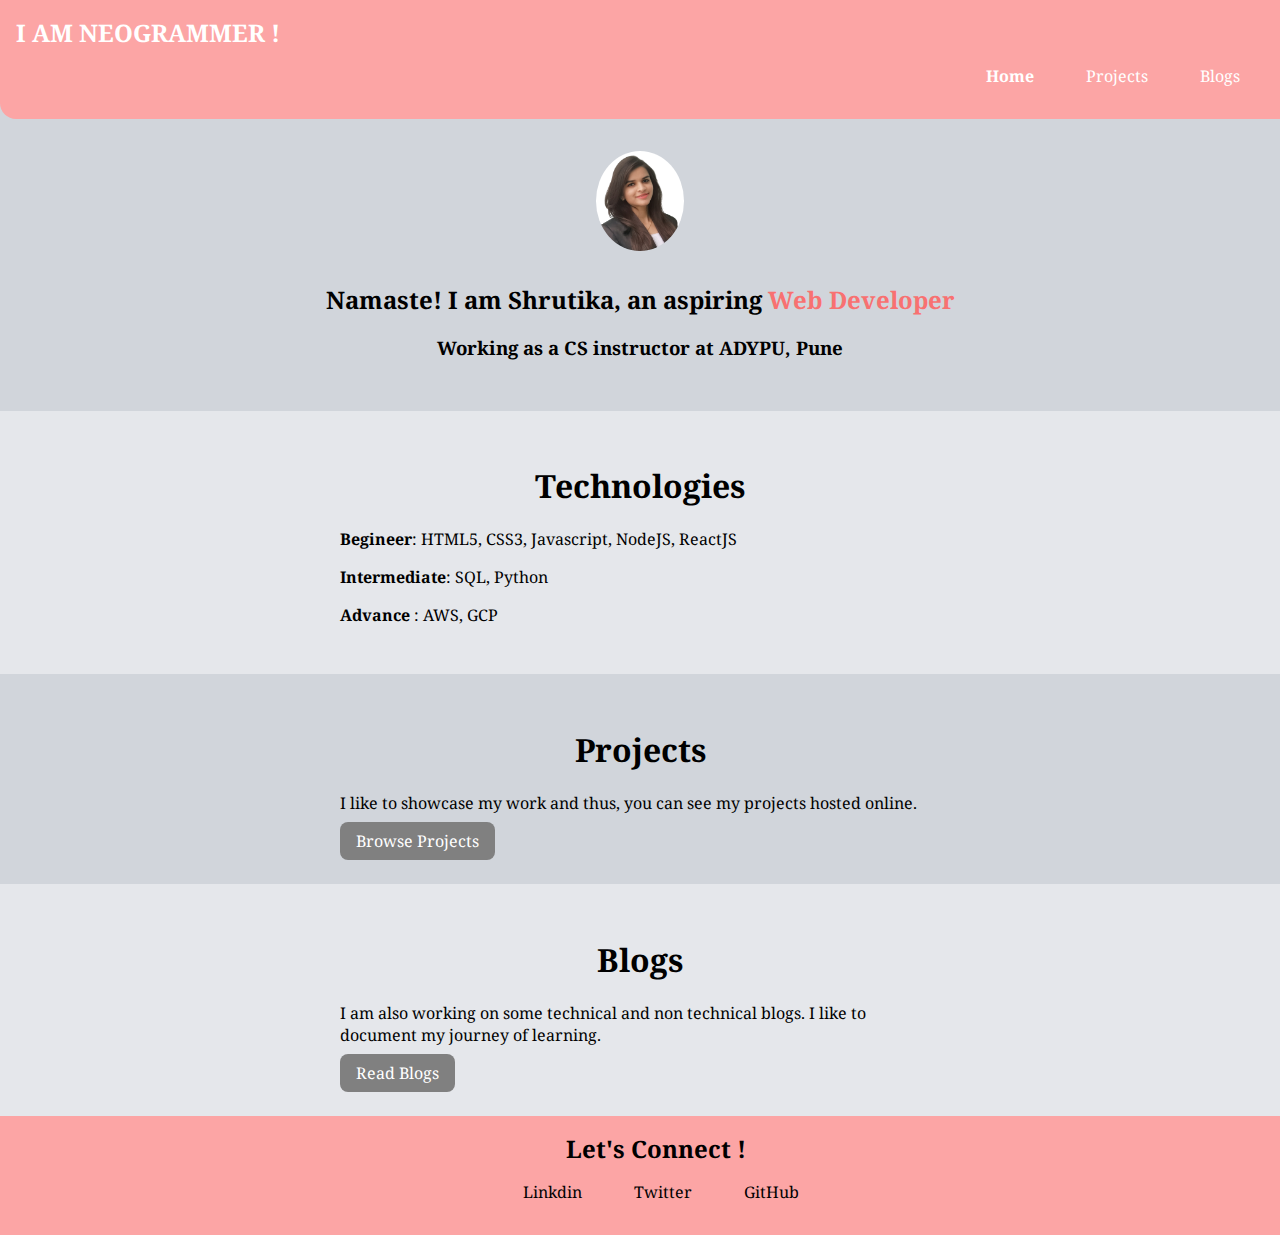
<file: index.html>
<!DOCTYPE html>
<html lang="en">
<head>
    <meta charset="UTF-8">
    <meta name="viewport" content="width=device-width, initial-scale=1.0">
    <title>Home | Shtrutika</title>
    <link href="styles.css" rel="stylesheet" />
</head>
<body>
    <nav class="navigation container">
        <div class="nav-brand">I AM NEOGRAMMER ! </div>
        <ul class="list-non-bullet nav-pills">
            <li class="list-item-inline">
                <a class="link link-active" href="/">Home</a>
            </li>
            <li class="list-item-inline">
                <a class="link" href="/projects.html">Projects</a>
            </li>
            <li class="list-item-inline">
                <a class="link" href="/blogs.html">Blogs</a>
                </a>
            </li>
        </ul>
    </nav>

    <header class="hero">
        <img class="hero-img" src="image/webimage.png"/>
        <h1 class="hero-heading"> Namaste! I am Shrutika, an aspiring <span class="heading-inverted"> Web Developer<Web/span></h1>
            <h3>Working as a CS instructor at ADYPU, Pune</h3>
    </header>

    <section class="section ow">
        <div class="container-center">
            <h1>Technologies</h1>
            <p>
                <b>Begineer</b>: HTML5, CSS3, Javascript, NodeJS, ReactJS
            </p>  
            <p>
                <b>Intermediate</b>: SQL, Python
            </p> 
            <p>
                <b>Advance</b> : AWS, GCP
            </p>   
        </div>
        
    </section>
    
    <section class = "section">
        <div class="container-center">
            <h1>Projects</h1>
            <p>I like to showcase my work and thus, you can see my projects hosted online.</p>
            <a class="link primary-link link link-active"href="/projects.html">Browse Projects</a>
        </div>
        
    </section>

    <section class="section ow">
        <div class="container-center">
            <h1>Blogs</h1>
            <p>I am also working on some technical and non technical blogs. I like to document my journey of learning.</p>
            <a class="link primary-link link link-active "href="/blogs.html">Read Blogs</a>
        </div>
        
    </section>

    <footer class="footer">
        <div class="footer-header">Let's Connect !</div>
        <ul class="social-links list-non-bullet">
            <li class="list-item-inline">
                 <a class="link" href="https://www.linkedin.com/in/shrutika-mahale-89012a1b9//">
                    Linkdin
                </a>
            </li>
            <li class="list-item-inline">
                <a class="link" href="https://twitter.com/shrutikamahale/">
                   Twitter
               </a>
           </li>
           <li class="list-item-inline">
                 <a class="link" href="https://github.com/shrutikamahale/">
                    GitHub 
                </a>
            </li>
           
        </ul>
    </footer>


</body>
</html>
</file>
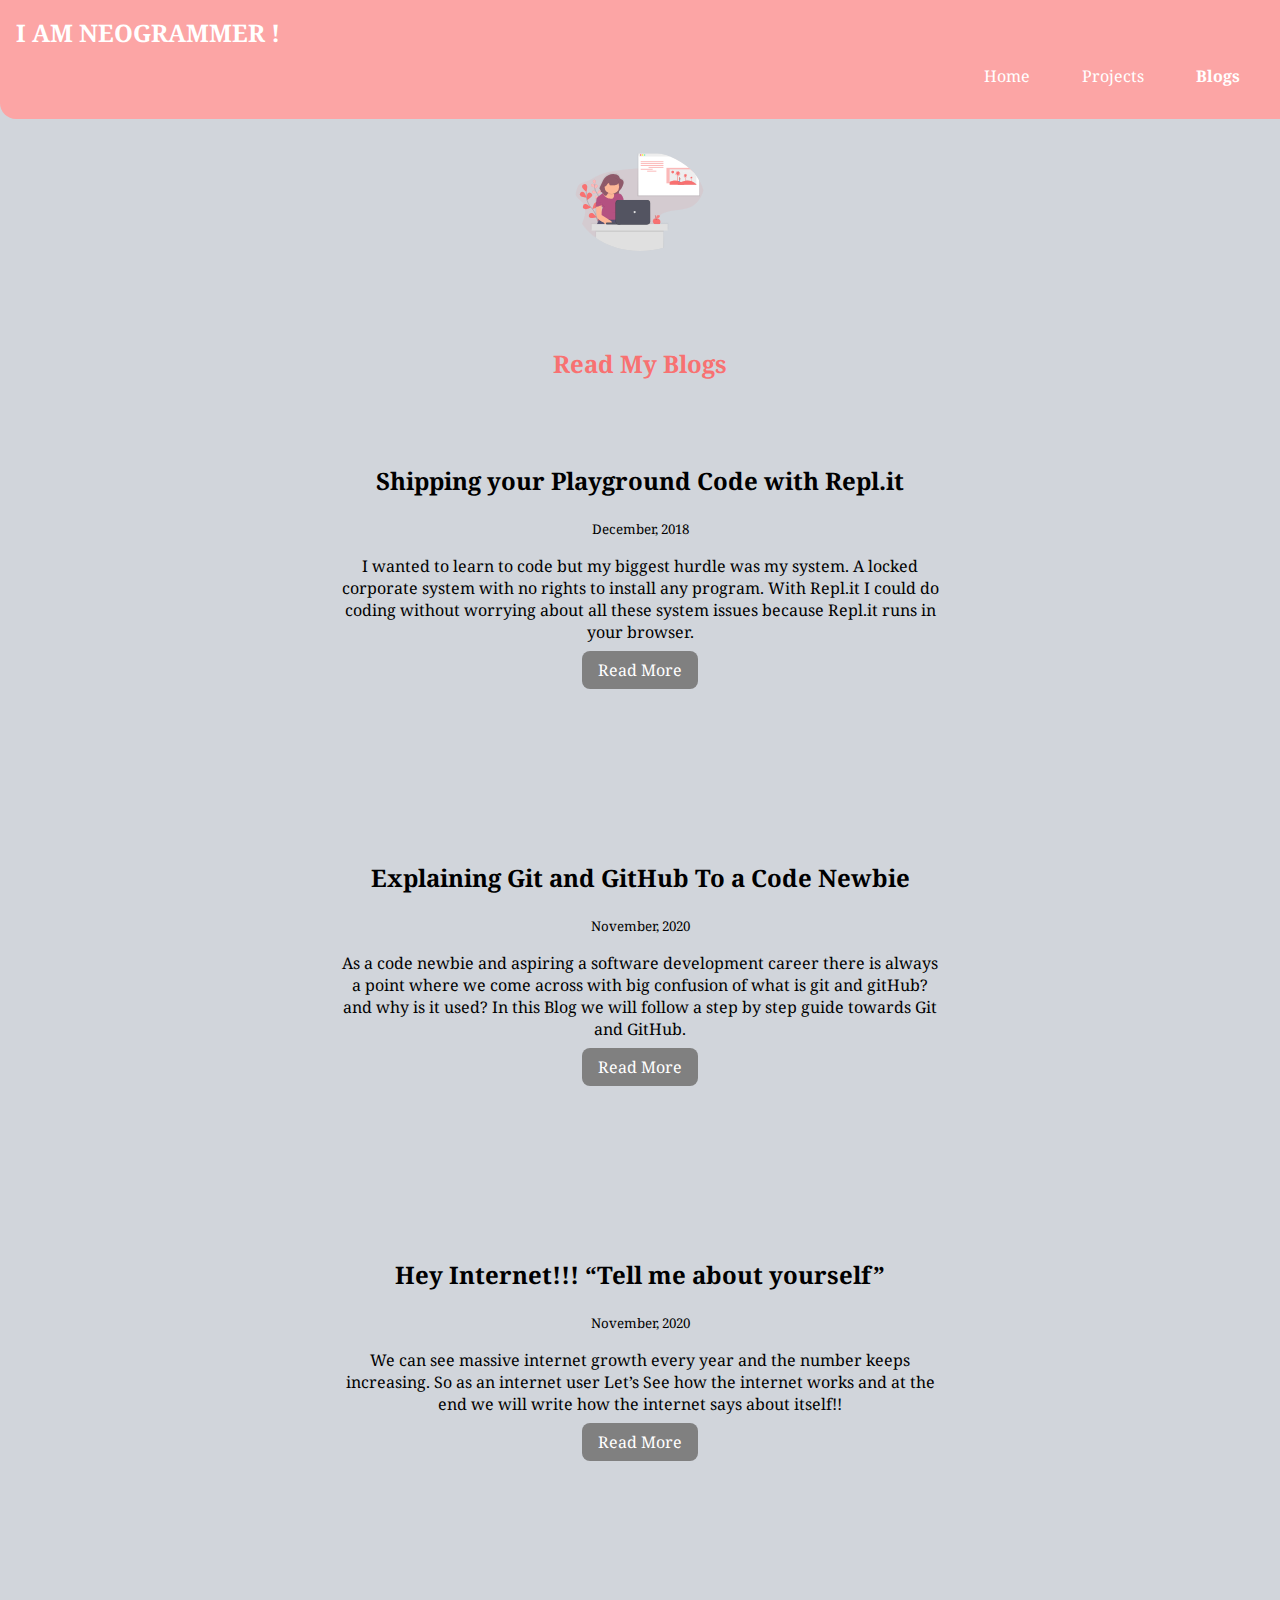
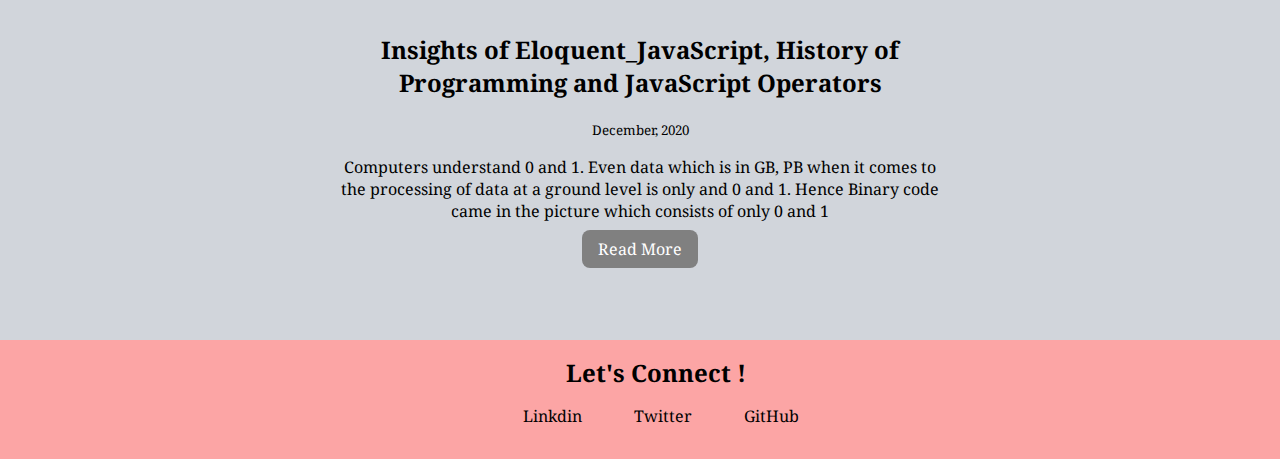
<file: blogs.html>
<!DOCTYPE html>
<html lang="en">
<head>
    <meta charset="UTF-8">
    <meta name="viewport" content="width=device-width, initial-scale=1.0">
    <link href="styles.css" rel="stylesheet" />
    <title>Blogs</title>
</head>
<body>
    <nav class="navigation container">
        <div class="nav-brand">I AM NEOGRAMMER ! </div>
        <ul class="list-non-bullet nav-pills">
            <li class="list-item-inline">
                <a class="link" href="/">Home</a>
            </li>
            <li class="list-item-inline">
                <a class="link" href="/projects.html">Projects</a>
            </li>
            <li class="list-item-inline">
                <a class="link link-active" href="/blogs.html">Blogs</a>
                </a>
            </li>
        </ul>
    </nav>
    <header class="hero">
        <img class="hero-img" src="image/blog.svg"/>
    </header>

    <header class="hero">
        <h1 class="hero-heading"><span class="heading-inverted">  Read My Blogs<Web/span></h1>
        <article class="showcase-list container container-center">
        <h2>Shipping your Playground Code with Repl.it</h2>
        <small>December, 2018</small>
        <p>I wanted to learn to code but my biggest hurdle was my system. A locked corporate system with no rights to install any program.
            With Repl.it I could do coding without worrying about all these system issues because Repl.it runs in your browser.</p>
        <a class="link primary-link" href="https://shrutikamahale.medium.com/shipping-your-playground-code-with-repl-it-70a60f30fd3">Read More</a> 
    </article>
    </header>

    <header class="hero">
        <article class="showcase-list container container-center">
        <h2>Explaining Git and GitHub To a Code Newbie</h2>
        <small>November, 2020</small>
        <p>As a code newbie and aspiring a software development career there is always a point where we come across with big confusion of what is git and gitHub? and why is it used?
            In this Blog we will follow a step by step guide towards Git and GitHub.</p>
        <a class="link primary-link" href="https://shrutikamahale.medium.com/explaining-git-and-github-to-a-code-newbie-2421f6173b4d">Read More</a> 
        </article>
    </header>

    <header class="hero">
        <article class="showcase-list container container-center">
        <h2>Hey Internet!!! “Tell me about yourself”</h2>
        <small>November, 2020</small>
        <p>We can see massive internet growth every year and the number keeps increasing. So as an internet user Let’s See how the internet works and at the end we will write how the internet says about itself!!</p>
        <a class="link primary-link" href="https://shrutikamahale.medium.com/hey-internet-tell-me-about-yourself-aafa5a84ff52">Read More</a> 
        </article>
    </header>

    <header class="hero">
        <article class="showcase-list container container-center">
        <h2>Insights of Eloquent_JavaScript, History of Programming and JavaScript Operators</h2>
        <small>December, 2020</small>
        <p>Computers understand 0 and 1. Even data which is in GB, PB when it comes to the processing of data at a ground level is only and 0 and 1. Hence Binary code came in the picture which consists of only 0 and 1</p>
        <a class="link primary-link" href="https://shrutikamahale.medium.com/insights-of-eloquent-javascript-chapter-1-3fdfd02c4929">Read More</a> 
        </article>
    </header>

    <footer class="footer">
        <div class="footer-header">Let's Connect !</div>
        <ul class="social-links list-non-bullet">
            <li class="list-item-inline">
                 <a class="link" href="https://www.linkedin.com/in/shrutika-mahale-89012a1b9//">
                    Linkdin
                </a>
            </li>
            <li class="list-item-inline">
                <a class="link" href="https://twitter.com/shrutikamahale/">
                   Twitter
               </a>
           </li>
           <li class="list-item-inline">
                 <a class="link" href="https://github.com/shrutikamahale/">
                    GitHub 
                </a>
            </li>
           
        </ul>
    </footer>

</body>
</html>
</file>
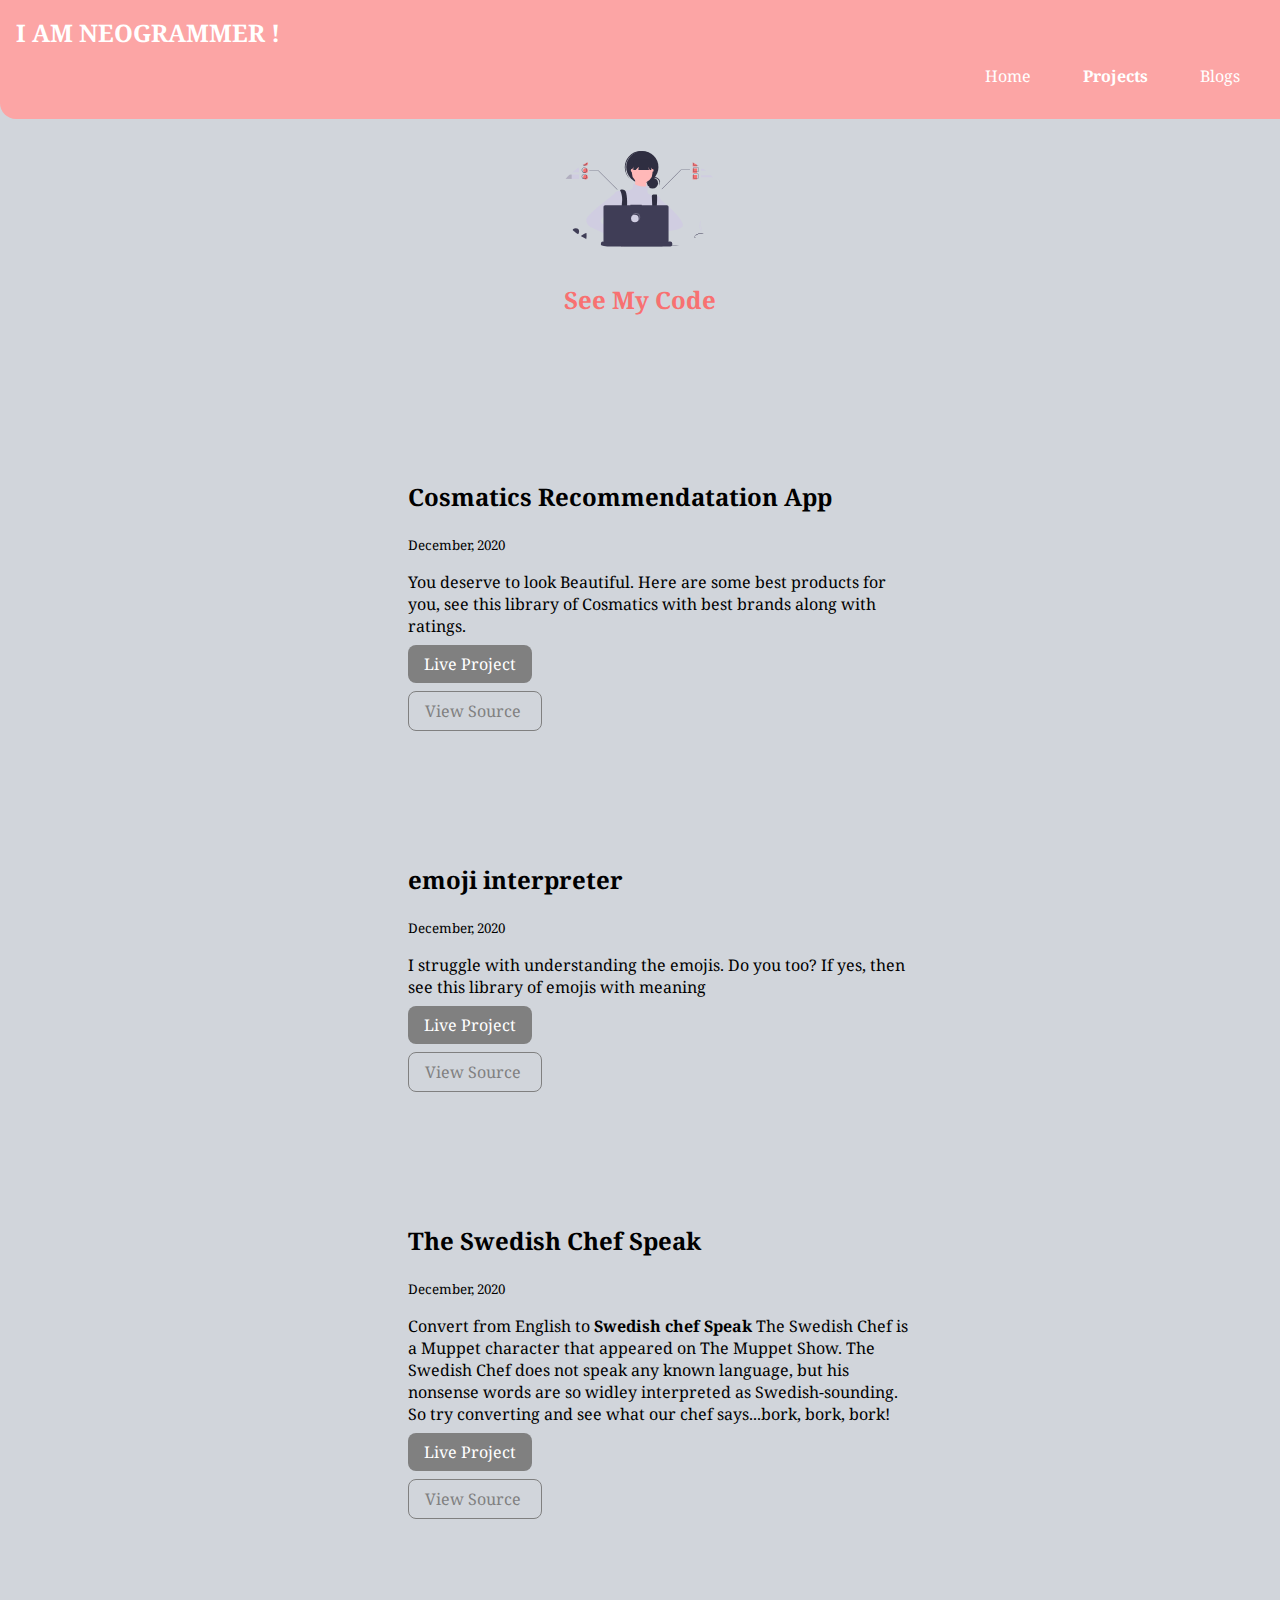
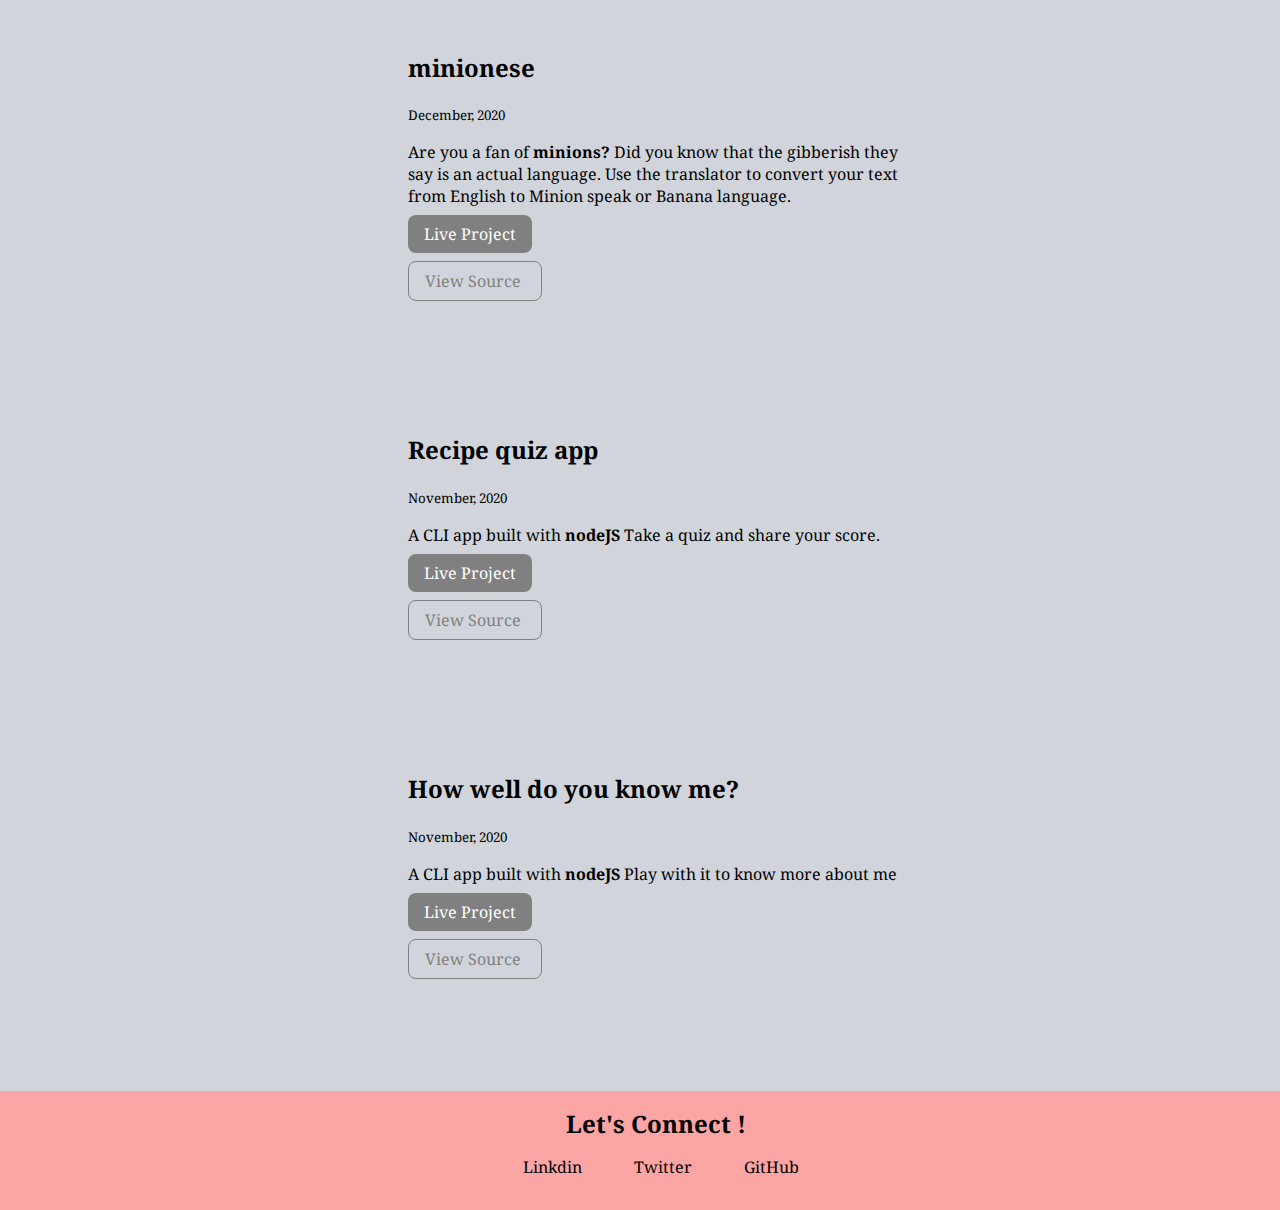
<file: projects.html>
<!DOCTYPE html>
<html lang="en">
<head>
    <meta charset="UTF-8">
    <meta name="viewport" content="width=device-width, initial-scale=1.0">
    <link href="styles.css" rel="stylesheet" />
    <title>Projects</title>
</head>
<body>
    <nav class="navigation container">
        <div class="nav-brand">I AM NEOGRAMMER ! </div>
        <ul class="list-non-bullet nav-pills">
            <li class="list-item-inline">
                <a class="link" href="/">Home</a>
            </li>
            <li class="list-item-inline">
                <a class="link link-active" href="/projects.html">Projects</a>
            </li>
            <li class="list-item-inline">
                <a class="link" href="/blogs.html">Blogs</a>
                </a>
            </li>
        </ul>
    </nav>
    <header class="hero">
        <img class="hero-img" src="image/procoder.svg"/>
        <h1 class="hero-heading"><span class="heading-inverted">See My Code<Web/span></h1>
    </header>

    <ul class="list-non-bullet">
        <div class="container container-center margin-md">
            <li>
                <article class="showcase-list container container-center">
                <h2>Cosmatics Recommendatation App</h2>
                <small>December, 2020</small>
                <p>You deserve to look Beautiful. Here are some best products for you, see this library of Cosmatics with best brands along with ratings. </p>
                <a class="link primary-link" href="https://nswzw.csb.app/">Live Project</a>
                <a class="link secondary-link" href="https://github.com/shrutikamahale/product_recommendation_reactJS">View Source</a>
                </article>
                   
            </li>
            <li>
                <article class="showcase-list container container-center">
                <h2>emoji interpreter</h2>
                <small>December, 2020</small>
                <p>I struggle with understanding the emojis. Do you too? If yes, then see this library of emojis with meaning</p>
                <a class="link primary-link" href="https://l9x7r.csb.app/">Live Project</a>
                <a class="link secondary-link" href="https://github.com/shrutikamahale/Lesson_5_neogcamp_1">View Source</a>
                </article>
                   
            </li>
            <li>
                <article class="showcase-list container container-center">
                <h2>The Swedish Chef Speak</h2>
                <small>December, 2020</small>
                <p>Convert from English to <strong> Swedish chef Speak</strong> The Swedish Chef is a Muppet character that appeared on The Muppet Show. The Swedish Chef does not speak any known language, but his nonsense words are so widley interpreted as Swedish-sounding. So try converting and see what our chef says...bork, bork, bork!</p>
                <a class="link primary-link" href="https://theswedishchefspeak.netlify.app/">Live Project</a>
                <a class="link secondary-link" href="https://github.com/shrutikamahale/The-Swedish-chef-Speak">View Source</a>
                </article>
            </li>
            <li>
                <article class="showcase-list container container-center">
                <h2>minionese</h2>
                <small>December, 2020</small>
                <p>Are you a fan of <strong>minions?</strong> Did you know that the gibberish they say is an actual language. Use the translator to convert your text from English to Minion speak or Banana language.</p>
                <a class="link primary-link" href="https://bananaspeaking1.netlify.app/">Live Project</a>
                <a class="link secondary-link" href="https://github.com/shrutikamahale/banana-speak">View Source</a>
                </article>
                   
            </li>
            <li>
                <article class="showcase-list container container-center">
                <h2>Recipe quiz app</h2>
                <small>November, 2020</small>
                <p>A CLI app built with <strong>nodeJS </strong>  Take a quiz and share your score.</p>
                <a class="link primary-link" href="https://repl.it/@shrutikamahale/firstweekmarkTwo#index.js">Live Project</a>
                <a class="link secondary-link" href="https://github.com/shrutikamahale/firstweek_markTwo">View Source</a>
                </article>
    
            </li>
    
            <li>
                <article class="showcase-list container container-center">
                <h2>How well do you know me?</h2>
                <small>November, 2020</small>
                <p>A CLI app built with <strong>nodeJS</strong> Play with it to know more about me</p>
                <a class="link primary-link" href="https://repl.it/@shrutikamahale/firstweekmarkone#index.js">Live Project</a>
                <a class="link secondary-link" href="https://github.com/shrutikamahale/firstweek_markone">View Source</a>
                </article>
            </li>

            
        </div>

    </ul>
    <footer class="footer">
        <div class="footer-header">Let's Connect !</div>
        <ul class="social-links list-non-bullet">
            <li class="list-item-inline">
                 <a class="link" href="https://www.linkedin.com/in/shrutika-mahale-89012a1b9//">
                    Linkdin
                </a>
            </li>
            <li class="list-item-inline">
                <a class="link" href="https://twitter.com/shrutikamahale/">
                   Twitter
               </a>
           </li>
           <li class="list-item-inline">
                 <a class="link" href="https://github.com/shrutikamahale/">
                    GitHub 
                </a>
            </li>
           
        </ul>
    </footer>
</body>
</html>
</file>
<file: styles.css>
@import url('https://fonts.googleapis.com/css2?family=Noto+Serif&display=swap');
:root {
    --primary-color: gray;
    --background-color: #D1D5DB;
    --offwhite-color: #E5E7EB;
    --nav-color: #FCA5A5;
}
body{
    font-family: 'Noto Serif', serif;
    serif;
    background-color: var(--background-color);
    margin: 0px;
}

hr {
    margin: 2rem 0rem;
}
/**spaces**/
.margin-md {
    margin: 2rem;

}
/*container*/
.container {
    padding: 2rem 2rem;
}
.container-center {
    max-width: 600px;
    margin: auto;
}
.showcase-list {
    padding: 3rem;
}
/**Links**/
.link {
    text-decoration: none;
    padding: 0.5rem 1rem;
}
.primary-link {
    background-color: var(--primary-color);
    border-radius: 0.5rem;
    color: white;
}
.secondary-link {
    color: var(--primary-color);
    border-radius: 0.5rem;
    border: 1px solid var(--primary-color);
    display: block;
    max-width: 100px;
    margin: 1rem 1rem 1rem 0rem;
}

p {
    display: block;
    margin-block-start: 1em;
    margin-block-end: 1em;
    margin-inline-start: 0px;
    margin-inline-end: 0px;
}

/**Lists**/
.list-non-bullet {
    list-style: none;
}

.list-item-inline {
    display: inline;
    padding: 0rem 0.5rem;
}

/** navigation **/
.navigation {
    background-color: var(--nav-color);
    color: white;
    padding: 1rem;
    border-bottom-left-radius: 1rem;
}

.navigation .nav-brand {
    font-weight: bold;
    font-size: 1.5rem;
}

.navigation .nav-pills {
    text-align: right;
}

.navigation .link {
    color: white;
}

.navigation .link-active {
    font-weight: bold;
}

/**header**/
.hero {
    padding: 2rem;
    text-align: center;;

}

.hero .hero-img {
    display: block;
    margin: auto;
    border-radius: 50%;
    width: 200x;
    height: 100px;

}

.hero .hero-heading {
    padding-top: 1rem;
    color: black;
    font-size: 1.5rem;
}

.hero .hero-heading .heading-inverted {
    color: #F87171
}

/**sections**/
.section {
    padding: 2rem;
}
.section h1 {
    text-align: center;
}

.ow {
    background-color: var(--offwhite-color);
}

/**footer**/
.footer {
    padding: 0rem 0rem;
    background-color: var(--nav-color);
    text-align: center;
    border-top-right-radius: 1rem;
    bottom: 0;
    width: 100%;
    padding: 1rem;
    text-align: center;
    
}

.footer .link {
    color: black;
}

.footer .footer-header {
    font-weight: bold;
    font-size: x-large;
}

.footer ul {
    padding-inline-start: 10px;
}
</file>
